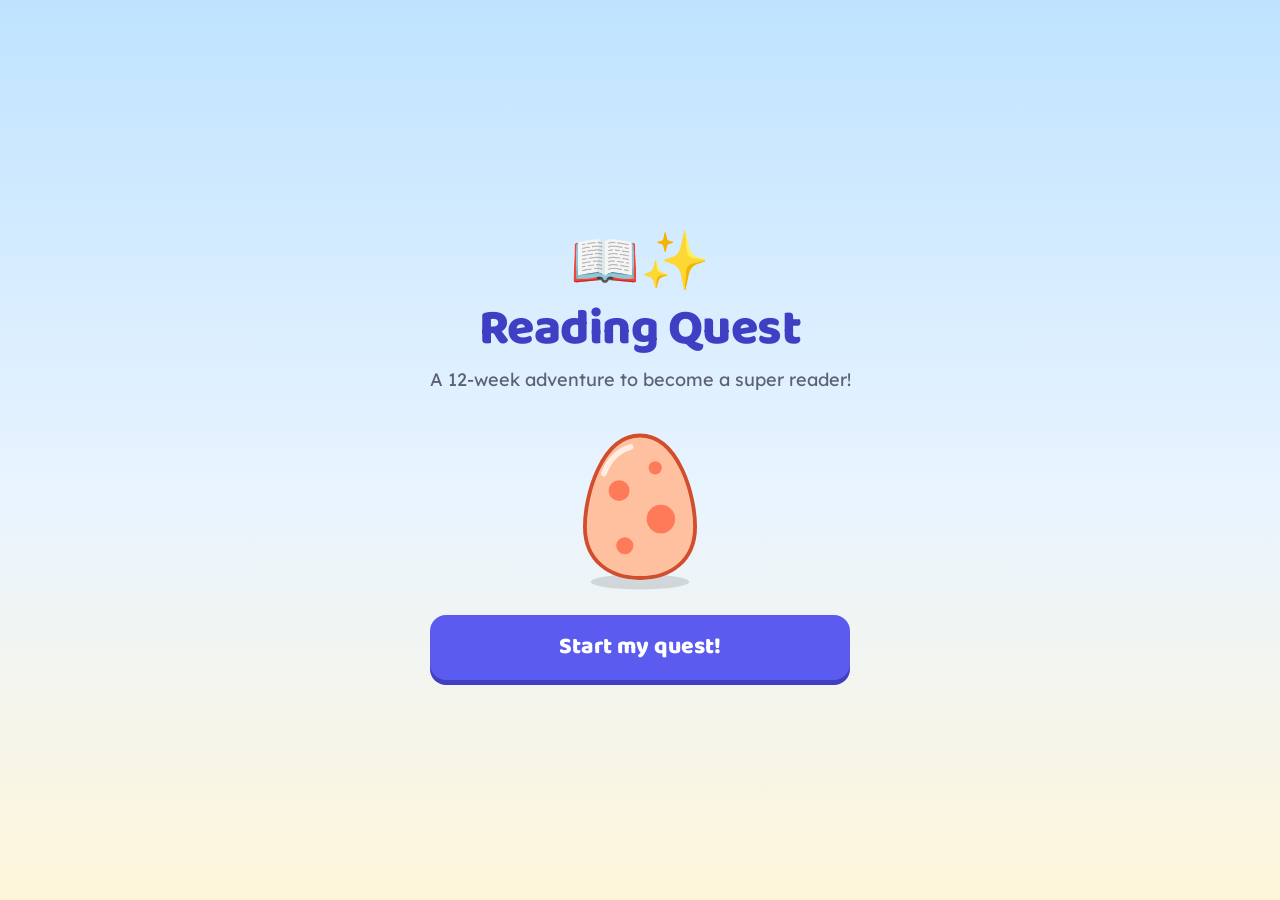
<file: index.html>
<!doctype html>
<html lang="en">
<head>
<meta charset="utf-8">
<meta name="viewport" content="width=device-width, initial-scale=1">
<title>Reading Quest</title>
<meta http-equiv="refresh" content="0; url=app/src/main/assets/www/">
<link rel="canonical" href="app/src/main/assets/www/">
<script>location.replace('app/src/main/assets/www/' + location.search + location.hash);</script>
</head>
<body style="font-family: system-ui, sans-serif; text-align: center; padding: 40px 16px;">
<p><a href="app/src/main/assets/www/">Open Reading Quest</a></p>
</body>
</html>
</file>
<file: app/src/main/assets/www/css/fonts.css>
/* Generated by tools/embed-fonts.js. Lexend and Baloo 2, SIL Open Font License (see ../fonts/). */
@font-face { font-family: 'Lexend'; font-weight: 400; font-display: swap; src: url([data-uri]) format('woff2'); }
@font-face { font-family: 'Lexend'; font-weight: 600; font-display: swap; src: url([data-uri]) format('woff2'); }
@font-face { font-family: 'Lexend'; font-weight: 700; font-display: swap; src: url([data-uri]) format('woff2'); }
@font-face { font-family: 'Baloo 2'; font-weight: 700; font-display: swap; src: url([data-uri]) format('woff2'); }
@font-face { font-family: 'Baloo 2'; font-weight: 800; font-display: swap; src: url([data-uri]) format('woff2'); }
</file>
<file: app/src/main/assets/www/css/app.css>
:root {
  --ts: 1;
  --ink: #2b2d42; --ink2: #5c6078; --line: #e3e6f0;
  --bg: #e9f4ff; --card: #ffffff; --paper: #fffdf6;
  --brand: #5b5bf0; --brand-d: #3f3fc4; --brand-l: #ececff;
  --ok: #1f9d61; --ok-l: #e2f7ec; --no: #d93f4c; --no-l: #fdeaec; --warn: #b97a00; --warn-l: #fff4d6;
  --gold: #ffc531;
  --nav-h: 68px;
  --safe-b: env(safe-area-inset-bottom, 0px); --safe-t: env(safe-area-inset-top, 0px);
}
* { box-sizing: border-box; -webkit-tap-highlight-color: transparent; }
html, body { margin: 0; padding: 0; }
body { font-family: 'Lexend', 'Noto Color Emoji', system-ui, sans-serif; color: var(--ink); background: var(--bg); font-size: 16px; line-height: 1.5; overscroll-behavior: none; -webkit-user-select: none; user-select: none; }
#app { min-height: 100vh; padding-top: var(--safe-t); }
h1, h2, h3 { font-family: 'Baloo 2', 'Lexend', 'Noto Color Emoji', sans-serif; line-height: 1.15; margin: 0; }
p { margin: 0 0 .6em; }
button { font: inherit; color: inherit; border: 0; background: none; cursor: pointer; padding: 0; }
button:disabled { cursor: default; }
.small { font-size: 13.5px; color: var(--ink2); margin: 0; }
.center { text-align: center; }
.card { background: var(--card); border-radius: 20px; box-shadow: 0 3px 0 rgba(43,45,66,.08), 0 8px 24px rgba(43,45,66,.06); }

/* ---------- buttons ---------- */
.btn { display: block; width: 100%; max-width: 420px; margin: 12px auto 0; padding: 13px 20px; border-radius: 16px; background: var(--brand); color: #fff; font-family: 'Baloo 2', 'Noto Color Emoji', sans-serif; font-weight: 800; font-size: 20px; box-shadow: 0 5px 0 var(--brand-d); transition: transform .06s, box-shadow .06s; position: relative; overflow: hidden; }
.btn:active:not(:disabled) { transform: translateY(4px); box-shadow: 0 1px 0 var(--brand-d); }
.btn.big { font-size: 23px; padding: 15px 22px; }
.btn.alt { background: #fff; color: var(--brand-d); box-shadow: 0 5px 0 #cfd3ee; border: 2px solid #cfd3ee; }
.btn.danger { background: var(--no); box-shadow: 0 5px 0 #a72b36; }
.btn:disabled { background: #c9cce0; box-shadow: 0 5px 0 #aeb2cc; color: #fff; }
.btn.wait .wait-fill { position: absolute; left: 0; top: 0; bottom: 0; width: 0; background: rgba(255,255,255,.35); transition: width linear; }
.btn .wait-lbl { position: relative; }
.btn.ready { animation: pulse 1.2s ease-in-out 3; }
.tool { background: #fff; border: 2px solid var(--line); border-radius: 999px; padding: 7px 14px; font-weight: 600; font-size: 15px; box-shadow: 0 2px 0 var(--line); white-space: nowrap; }
.pill { display: inline-block; background: var(--brand-l); color: var(--brand-d); border-radius: 999px; padding: 3px 12px; font-size: 15px; font-weight: 700; font-family: 'Lexend', sans-serif; vertical-align: middle; }
.inp { display: block; width: 100%; max-width: 340px; margin: 14px auto; padding: 14px 16px; font: inherit; font-size: 22px; font-weight: 600; text-align: center; border: 3px solid #cfd3ee; border-radius: 16px; background: #fff; color: var(--ink); outline: none; -webkit-user-select: text; user-select: text; }
.inp:focus { border-color: var(--brand); }
.inp.sm { font-size: 17px; padding: 9px 12px; margin: 6px 0; text-align: left; }

/* ---------- welcome ---------- */
.screen-welcome { background: linear-gradient(180deg, #bfe3ff 0%, #e9f4ff 55%, #fff6da 100%); }
.welcome { max-width: 480px; margin: 0 auto; padding: 36px 22px 40px; text-align: center; min-height: 100vh; display: flex; flex-direction: column; justify-content: center; }
.logo-big { font-size: 56px; }
.title { font-size: 50px; font-weight: 800; color: var(--brand-d); letter-spacing: -.5px; }
.title.sm { font-size: 34px; }
.sub { font-size: 18px; color: var(--ink2); margin: 8px 0 0; }
.lbl { font-size: 20px; margin-top: 16px; }
.egg-row { width: 190px; margin: 14px auto 6px; }
.egg-row .pet-body { transform-origin: 100px 180px; animation: wobble 2.2s ease-in-out infinite; }
.swatches { display: flex; justify-content: center; gap: 10px; margin: 8px 0; }
.swatch { width: 42px; height: 42px; border-radius: 50%; border: 4px solid #fff; box-shadow: 0 2px 6px rgba(0,0,0,.2); }
.swatch.on { outline: 4px solid var(--ink); }
.chips { display: flex; flex-wrap: wrap; justify-content: center; gap: 8px; margin-bottom: 6px; }
.chip { background: #fff; border: 2px solid #cfd3ee; border-radius: 999px; padding: 6px 14px; font-weight: 600; }
.how { text-align: left; margin: 16px 0 8px; }
.how-row { display: flex; gap: 14px; align-items: flex-start; background: #fff; border-radius: 16px; padding: 12px 14px; margin-bottom: 10px; box-shadow: 0 3px 0 rgba(43,45,66,.08); }
.how-row span { font-size: 30px; line-height: 1.1; }
.how-row p { margin: 0; font-size: 17px; }

/* ---------- top bar + nav ---------- */
.topbar { position: sticky; top: 0; z-index: 20; display: flex; justify-content: space-between; align-items: center; padding: 8px 14px; background: rgba(255,255,255,.94); backdrop-filter: blur(6px); border-bottom: 2px solid var(--line); }
.pet-chip { display: flex; align-items: center; gap: 6px; font-family: 'Baloo 2', 'Noto Color Emoji', sans-serif; font-weight: 800; font-size: 19px; }
.pet-chip .pet { width: 44px; height: 44px; }
.stats { display: flex; gap: 8px; }
.stat { background: #f3f5fb; border-radius: 999px; padding: 4px 11px; font-weight: 700; font-size: 15px; }
.nav { position: fixed; left: 0; right: 0; bottom: 0; z-index: 30; display: flex; background: #fff; border-top: 2px solid var(--line); padding-bottom: var(--safe-b); height: calc(var(--nav-h) + var(--safe-b)); }
.nav-btn { flex: 1; display: flex; flex-direction: column; align-items: center; justify-content: center; gap: 0; font-size: 12px; font-weight: 600; color: var(--ink2); }
.nav-ico { font-size: 25px; line-height: 1.2; filter: grayscale(.6); opacity: .75; transition: transform .15s; }
.nav-btn.on { color: var(--brand-d); }
.nav-btn.on .nav-ico { filter: none; opacity: 1; transform: translateY(-2px) scale(1.15); }

/* ---------- map ---------- */
.screen-map { background: linear-gradient(180deg, #cdeaff 0%, #e9f4ff 300px); }
.map-scroll, .page { max-width: 640px; margin: 0 auto; padding: 14px 14px calc(var(--nav-h) + var(--safe-b) + 24px); }
.today { display: flex; gap: 10px; align-items: center; padding: 14px; margin-bottom: 18px; }
.today-pet { width: 104px; flex: none; }
.today-pet .pet-body, .pet-big .pet-body, .res-pet .pet-body { transform-box: fill-box; transform-origin: 50% 100%; animation: bob 2.6s ease-in-out infinite; }
.today-txt { flex: 1; min-width: 0; }
.today-txt h2 { font-size: 24px; }
.today-txt .btn { margin-top: 8px; }
.bubble { background: var(--brand-l); border-radius: 14px 14px 14px 4px; padding: 8px 12px; font-weight: 600; margin-bottom: 6px; }
.today-next { font-size: 15px; color: var(--ink2); }
.land { position: relative; border-radius: 24px; padding: 14px 14px 20px; margin-bottom: 18px; background: linear-gradient(170deg, var(--c2) 0%, #fff 78%); border: 3px solid var(--c1); box-shadow: 0 5px 0 rgba(43,45,66,.08); }
.land-head { display: flex; align-items: center; gap: 10px; }
.land-emoji { font-size: 44px; line-height: 1; }
.land-names { flex: 1; min-width: 0; }
.land-week { font-size: 13px; font-weight: 700; text-transform: uppercase; letter-spacing: .6px; color: var(--ink2); }
.land h2 { font-size: 26px; }
.land-focus { font-size: 14.5px; font-weight: 600; }
.powerup { background: #fff; border: 2px solid var(--c1); border-radius: 999px; padding: 6px 11px; font-size: 13.5px; font-weight: 700; white-space: nowrap; box-shadow: 0 2px 0 var(--c1); }
.land.fog { display: flex; align-items: center; gap: 12px; background: #eef0f6; border: 3px dashed #c5c9da; box-shadow: none; padding: 12px 14px; color: #8a8fa8; }
.land.fog .land-emoji { filter: grayscale(1); opacity: .55; font-size: 34px; }
.land.fog h2 { font-size: 20px; }
.land.fog > div { flex: 1; }
.fog-lock { font-size: 22px; opacity: .6; }
.path { margin-top: 14px; display: flex; flex-direction: column; gap: 12px; }
.node { display: flex; align-items: center; gap: 10px; text-align: left; position: relative; }
.node.n0 { margin-left: 2%; } .node.n1 { margin-left: 24%; } .node.n2 { margin-left: 40%; } .node.n3 { margin-left: 20%; } .node.n4 { margin-left: 4%; }
.node-face { flex: none; width: 66px; height: 66px; border-radius: 50%; display: flex; align-items: center; justify-content: center; font-family: 'Baloo 2', 'Noto Color Emoji', sans-serif; font-weight: 800; font-size: 30px; background: #fff; border: 4px solid var(--c1); box-shadow: 0 5px 0 var(--c1); color: var(--ink); }
.node.boss .node-face { width: 80px; height: 80px; font-size: 40px; border-radius: 26px; }
.node-title { font-weight: 700; font-size: 15px; line-height: 1.25; flex: 1; min-width: 0; }
.node.done .node-face { background: #fffbe8; border-color: var(--gold); box-shadow: 0 5px 0 #e0a800; font-size: 34px; }
.node.locked .node-face, .node.sleep .node-face { background: #eceef5; border-color: #c5c9da; box-shadow: 0 5px 0 #c5c9da; filter: grayscale(.9); opacity: .8; font-size: 26px; }
.node.locked .node-title, .node.sleep .node-title { color: #6b7089; }
.node.current .node-face { background: var(--brand); color: #fff; border-color: #fff; box-shadow: 0 5px 0 var(--brand-d), 0 0 0 5px rgba(91,91,240,.25); animation: pulse 1.4s ease-in-out infinite; }
.node .stars.mini { position: absolute; left: 0; width: 66px; bottom: -9px; text-align: center; }
.node.boss .stars.mini { width: 80px; }
.go-tag { position: absolute; left: 44px; top: -8px; background: var(--gold); color: #5a3b00; font-size: 12px; font-weight: 800; border-radius: 999px; padding: 1px 8px; box-shadow: 0 2px 0 #e0a800; }
.map-end { text-align: center; font-size: 34px; opacity: .5; }
.stars { letter-spacing: 1px; white-space: nowrap; }
.star { color: #d5d8e6; text-shadow: 0 1px 0 rgba(0,0,0,.08); }
.star.on { color: var(--gold); text-shadow: 0 1px 0 #c98f00; }
.stars.mini { font-size: 15px; line-height: 1; }
.stars.big { font-size: 64px; line-height: 1; display: block; margin: 4px 0 8px; }
.stars.big.anim .star.on { display: inline-block; animation: starpop .5s cubic-bezier(.2,1.6,.4,1) both; }
.stars.big.anim .star.on:nth-child(1) { animation-delay: .7s; } .stars.big.anim .star.on:nth-child(2) { animation-delay: 1.05s; } .stars.big.anim .star.on:nth-child(3) { animation-delay: 1.4s; }

/* ---------- strategy card ---------- */
.strategy { text-align: center; }
.st-icon { font-size: 60px; line-height: 1.1; }
.st-kicker, .kicker { font-size: 13px; font-weight: 700; letter-spacing: .8px; text-transform: uppercase; color: var(--brand-d); }
.strategy h2 { font-size: 32px; }
.st-tag { font-size: 18px; color: var(--ink2); }
.st-steps { text-align: left; padding: 0; margin: 12px 0; list-style: none; counter-reset: st; }
.st-steps li { counter-increment: st; background: #fff; border-radius: 14px; padding: 11px 12px 11px 52px; margin-bottom: 8px; position: relative; font-size: calc(17px * var(--ts)); box-shadow: 0 3px 0 rgba(43,45,66,.08); }
.st-steps li::before { content: counter(st); position: absolute; left: 11px; top: 9px; width: 30px; height: 30px; border-radius: 50%; background: var(--brand); color: #fff; font-weight: 800; text-align: center; line-height: 30px; font-family: 'Baloo 2', 'Noto Color Emoji', sans-serif; }
.st-ex { text-align: left; background: var(--warn-l); border-radius: 14px; padding: 12px 14px; font-size: calc(16.5px * var(--ts)); }
.st-ex-h { font-weight: 800; font-family: 'Baloo 2', 'Noto Color Emoji', sans-serif; font-size: 18px; }
.st-ex-text { background: #fff; border-radius: 10px; padding: 8px 10px; }
.st-ex-a { margin: 0; }

/* ---------- lesson ---------- */
.screen-session { background: #f4f6fc; }
.s-head { position: sticky; top: 0; z-index: 20; display: flex; align-items: center; gap: 10px; padding: 9px 12px; background: #fff; border-bottom: 2px solid var(--line); }
.x-btn { width: 38px; height: 38px; border-radius: 50%; background: #f0f2f8; font-size: 17px; font-weight: 700; color: var(--ink2); flex: none; }
.s-prog { flex: 1; height: 14px; background: #e6e9f4; border-radius: 999px; overflow: hidden; }
.s-prog-fill { height: 100%; background: linear-gradient(90deg, #7ed957, #2fa866); border-radius: 999px; transition: width .4s; min-width: 8px; }
.s-prog-fill.time { background: linear-gradient(90deg, #ffb347, #ff7a59); transition: width 1s linear; }
.s-land { font-size: 24px; }
.s-body { max-width: 720px; margin: 0 auto; padding: 16px 14px 40px; }
.word-card { background: #fff; border-radius: 22px; padding: 26px 18px; text-align: center; margin-top: 12px; box-shadow: 0 5px 0 rgba(43,45,66,.08); border: 3px solid var(--brand-l); }
.word-big { font-family: 'Baloo 2', 'Noto Color Emoji', sans-serif; font-weight: 800; font-size: 44px; color: var(--brand-d); line-height: 1.1; }
.word-def { font-size: calc(21px * var(--ts)); font-weight: 600; margin: 10px 0 8px; }
.word-ex { font-size: calc(18px * var(--ts)); color: var(--ink2); margin: 0; }
.say { font-size: 22px; background: var(--brand-l); border-radius: 50%; width: 42px; height: 42px; vertical-align: middle; }
.reader-head h1 { font-size: 32px; margin: 6px 0 10px; }
.genre-tag { display: inline-block; font-size: 12.5px; font-weight: 700; text-transform: uppercase; letter-spacing: .7px; background: var(--brand-l); color: var(--brand-d); padding: 3px 10px; border-radius: 999px; margin-right: 6px; }
.boss-tag { background: #fff0c9; color: #7a5200; }
.reader-tools { display: flex; align-items: center; gap: 10px; margin-bottom: 10px; flex-wrap: wrap; }
.passage { background: var(--paper); border: 2px solid #f0e8d0; border-radius: 18px; padding: 18px 18px 8px; font-size: calc(20px * var(--ts)); line-height: 1.75; }
.passage p { margin: 0 0 .85em; }
.passage .stanza { line-height: 1.6; }
.p-head { font-size: calc(21px * var(--ts)); margin: .5em 0 .35em; color: var(--brand-d); }
.vw { border-bottom: 3px dotted var(--brand); font-weight: 600; cursor: pointer; }
.vw.demo { font-weight: 600; cursor: default; }
.sent.speaking { background: #fff2a8; border-radius: 6px; box-shadow: 0 0 0 3px #fff2a8; }
.hint-para { background: #fff6c9; border-radius: 10px; box-shadow: 0 0 0 6px #fff6c9; }
.reader-foot { margin-top: 16px; }

.quiz .lookback { display: none; position: fixed; top: 0; right: 0; bottom: 0; left: 0; z-index: 50; background: #f4f6fc; overflow-y: auto; padding: 0 14px 30px; }
.quiz .lookback.open { display: block; }
.lb-head { position: sticky; top: 0; display: flex; justify-content: space-between; align-items: center; gap: 10px; padding: 10px 0; background: #f4f6fc; z-index: 2; padding-top: calc(10px + var(--safe-t)); }
.q-meta { display: flex; align-items: center; gap: 8px; flex-wrap: wrap; margin-bottom: 10px; }
.skill-chip { background: #fff; border: 2px solid var(--line); border-radius: 999px; padding: 4px 11px; font-size: 13.5px; font-weight: 700; }
.q-count { font-size: 13.5px; color: var(--ink2); flex: 1; }
.q-card { background: #fff; border-radius: 22px; padding: 18px 16px 0; box-shadow: 0 5px 0 rgba(43,45,66,.08); }
.part-tag { display: inline-block; background: var(--ink); color: #fff; font-weight: 700; font-size: 13px; border-radius: 8px; padding: 2px 10px; margin-bottom: 8px; }
.q-text { font-family: 'Lexend', sans-serif; font-weight: 700; font-size: calc(20px * var(--ts)); line-height: 1.4; margin-bottom: 14px; }
.hl-word { color: var(--brand-d); background: var(--brand-l); padding: 0 8px; border-radius: 8px; }
.opts { display: flex; flex-direction: column; gap: 10px; }
.opt { display: flex; align-items: center; gap: 12px; width: 100%; text-align: left; padding: 12px 14px; border-radius: 16px; background: #fff; border: 3px solid #dfe3f1; box-shadow: 0 4px 0 #dfe3f1; font-size: calc(18px * var(--ts)); font-weight: 600; line-height: 1.35; transition: transform .06s; color: var(--ink); }
.opt:active:not(:disabled) { transform: translateY(3px); box-shadow: 0 1px 0 #dfe3f1; }
.opt-mark { flex: none; width: 32px; height: 32px; border-radius: 10px; background: #f0f2f8; color: var(--ink2); display: flex; align-items: center; justify-content: center; font-weight: 800; font-size: 16px; }
.opts.multi .opt-mark { background: #fff; border: 3px solid #b9bed6; border-radius: 8px; width: 30px; height: 30px; font-size: 18px; color: transparent; }
.opt.sel { border-color: var(--brand); box-shadow: 0 4px 0 var(--brand-d); background: var(--brand-l); }
.opt.sel .opt-mark { background: var(--brand); color: #fff; }
.opts.multi .opt.sel .opt-mark { background: var(--brand); border-color: var(--brand); color: #fff; }
.opts.multi .opt.ok .opt-mark { border-color: var(--ok); color: #fff; }
.opt.ok { border-color: var(--ok); box-shadow: 0 4px 0 var(--ok); background: var(--ok-l); color: #0f5c38; }
.opt.ok .opt-mark { background: #157a4a; color: #fff; }
.opt.no { border-color: var(--no); box-shadow: none; background: var(--no-l); color: #8f2630; text-decoration: line-through; animation: shake .4s; }
.opt.gone { opacity: .28; box-shadow: none; text-decoration: line-through; }
.opt.dim { opacity: .5; box-shadow: none; }
.order .slots { display: flex; flex-direction: column; gap: 8px; }
.slot { display: flex; align-items: center; gap: 10px; min-height: 52px; width: 100%; text-align: left; padding: 8px 12px; border-radius: 14px; border: 3px dashed #cfd3ee; background: #f8f9fd; font-size: calc(17px * var(--ts)); font-weight: 600; color: var(--ink); }
.slot.filled { border-style: solid; border-color: var(--brand); background: var(--brand-l); }
.slot.ok { border-color: var(--ok); background: var(--ok-l); }
.slot-n { flex: none; width: 30px; height: 30px; border-radius: 50%; background: var(--brand); color: #fff; font-weight: 800; display: flex; align-items: center; justify-content: center; font-family: 'Baloo 2', 'Noto Color Emoji', sans-serif; }
.bank { display: flex; flex-direction: column; gap: 8px; margin: 14px 0 8px; }
.bank-item { width: 100%; text-align: left; padding: 11px 14px; border-radius: 14px; background: #fff; border: 3px solid #dfe3f1; box-shadow: 0 4px 0 #dfe3f1; font-size: calc(17px * var(--ts)); font-weight: 600; color: var(--ink); }
.ev-tip { margin-bottom: 8px; font-weight: 600; color: var(--brand-d); }
.passage.ev { font-size: calc(18px * var(--ts)); line-height: 1.9; }
.sent.tap { border-bottom: 2px dashed #c9cde4; cursor: pointer; padding: 2px 0; }
.sent.tap.sel { background: var(--brand-l); border-bottom: 3px solid var(--brand); border-radius: 6px 6px 0 0; box-shadow: 0 0 0 3px var(--brand-l); }
.sent.bad { background: var(--no-l); border-bottom-color: var(--no); text-decoration: line-through; text-decoration-color: rgba(217,63,76,.5); }
.sent.good { background: var(--ok-l); border-bottom: 3px solid var(--ok); box-shadow: 0 0 0 3px var(--ok-l); border-radius: 6px 6px 0 0; }
#feedback { margin-top: 12px; }
.fb { border-radius: 16px; padding: 12px 14px; font-size: calc(16.5px * var(--ts)); animation: rise .25s ease-out; }
.fb p { margin: 0; }
.fb-h { font-family: 'Baloo 2', 'Noto Color Emoji', sans-serif; font-weight: 800; font-size: 19px; margin-bottom: 2px; }
.fb.ok { background: var(--ok-l); color: #0f5c38; }
.fb.retry { background: var(--warn-l); color: #6b4700; }
.fb.reveal { background: #e8f1ff; color: #1d417a; }
.fb-tip { margin-top: 6px !important; font-size: .92em; opacity: .9; }
.q-actions { position: sticky; bottom: 0; background: linear-gradient(180deg, rgba(255,255,255,0), #fff 22%); padding: 10px 0 calc(14px + var(--safe-b)); margin-top: 4px; border-radius: 0 0 22px 22px; }
.q-actions .btn { margin-top: 0; }

/* ---------- results ---------- */
.results { max-width: 520px; margin: 0 auto; padding: 26px 18px 40px; text-align: center; min-height: 100vh; }
.results h1 { font-size: 42px; color: var(--brand-d); }
.res-pet { width: 150px; margin: 0 auto; }
.res-score { font-size: 18px; font-weight: 600; margin-bottom: 6px; }
.res-msg { font-size: 18px; margin: 10px 0 14px; }
.dots { display: flex; justify-content: center; gap: 7px; margin-bottom: 14px; }
.dot { width: 16px; height: 16px; border-radius: 50%; background: #ccc; }
.dot.g { background: var(--ok); } .dot.y { background: var(--gold); } .dot.r { background: #e7a0a6; }
.loot { display: flex; flex-wrap: wrap; justify-content: center; gap: 10px; margin: 6px 0 12px; }
.loot-item { display: flex; align-items: center; gap: 10px; background: #fff; border-radius: 16px; padding: 10px 16px; text-align: left; box-shadow: 0 4px 0 rgba(43,45,66,.08); font-size: 15px; line-height: 1.3; animation: rise .5s 1.6s both; }
.loot-emoji { font-size: 36px; line-height: 1; }
.sticker-win { border: 3px solid var(--gold); }
.sticker-win .loot-emoji { font-size: 46px; animation: starpop .6s 1.9s both; }
.grew { padding: 12px; font-weight: 700; font-size: 18px; margin: 4px 0 12px; background: #fff7d6; }
.talk { text-align: left; padding: 12px 16px; margin: 12px 0 4px; border: 2px dashed #b9bfe6; box-shadow: none; }
.talk-h { font-family: 'Baloo 2', 'Noto Color Emoji', sans-serif; font-weight: 800; font-size: 18px; color: var(--brand-d); }
.talk p { margin: 0; font-size: 16.5px; }
.m-emoji { font-size: 50px; line-height: 1.1; }
.m-emoji.huge { font-size: 84px; }

/* ---------- pet + stickers ---------- */
.page-title { font-size: 32px; margin: 4px 0 10px; }
.sec { font-size: 22px; margin: 20px 0 8px; display: flex; justify-content: space-between; align-items: center; }
.gem-count { font-family: 'Lexend', sans-serif; font-size: 16px; }
.pet-stage { text-align: center; padding: 16px; background: linear-gradient(180deg, #fff 0%, #f0f6ff 100%); }
.pet-big { width: 220px; margin: 0 auto; }
.pet-big.boing { animation: boing .5s; }
.pet-stage h1 { font-size: 36px; }
.pet-rank { font-weight: 700; color: var(--brand-d); margin-bottom: 10px; }
.bar { height: 14px; background: #e6e9f4; border-radius: 999px; overflow: hidden; margin: 6px 0; }
.bar-fill { height: 100%; background: var(--brand); border-radius: 999px; min-width: 6px; }
.bar-fill.n { background: #b9bed6; } .bar-fill.g { background: var(--ok); } .bar-fill.y { background: var(--gold); } .bar-fill.r { background: #e5737c; }
.shop { display: grid; grid-template-columns: repeat(3, 1fr); gap: 10px; }
.shop-item { background: #fff; border-radius: 16px; padding: 10px 6px; display: flex; flex-direction: column; align-items: center; box-shadow: 0 4px 0 rgba(43,45,66,.08); border: 3px solid transparent; }
.shop-item.on { border-color: var(--brand); }
.shop-emoji { font-size: 34px; }
.shop-name { font-weight: 700; font-size: 14px; }
.shop-cost { font-size: 13px; color: var(--ink2); font-weight: 600; }
.shop-item.owned .shop-cost { color: var(--ok); }
.sticker-grid { display: grid; grid-template-columns: repeat(5, 1fr); gap: 8px; }
.sticker { background: #eef0f6; border-radius: 14px; padding: 8px 2px 6px; display: flex; flex-direction: column; align-items: center; min-height: 92px; border: 2px dashed #c9cde0; }
.sticker.got { background: #fff; border: 2px solid var(--gold); box-shadow: 0 3px 0 #e0a800; }
.sticker-emoji { font-size: 32px; line-height: 1.2; }
.sticker-emoji.q { color: #b4b9cf; font-family: 'Baloo 2', 'Noto Color Emoji', sans-serif; font-weight: 800; }
.sticker-name { font-size: 12.5px; font-weight: 600; text-align: center; line-height: 1.15; color: var(--ink2); padding: 0 2px; }

/* ---------- word pop ---------- */
.game-intro, .gate { text-align: center; }
.game { min-height: 100vh; background: linear-gradient(180deg, #9fd8ff 0%, #d8f0ff 60%, #f2fbff 100%); padding-bottom: 30px; }
.game-top { display: flex; align-items: center; gap: 10px; padding: 10px 12px; }
.g-score { font-family: 'Baloo 2', 'Noto Color Emoji', sans-serif; font-weight: 800; font-size: 22px; }
.clue { max-width: 560px; margin: 8px 14px 0; padding: 14px 16px; text-align: center; }
.clue p { font-size: calc(21px * var(--ts)); font-weight: 600; margin: 4px 0 0; }
@media (min-width: 588px) { .clue { margin-left: auto; margin-right: auto; } }
.bubbles { display: grid; grid-template-columns: 1fr 1fr; gap: 16px; max-width: 420px; margin: 26px auto 0; padding: 0 20px; }
.bubble.b0, .bubble.b1, .bubble.b2, .bubble.b3 { aspect-ratio: 1; border-radius: 50%; display: flex; align-items: center; justify-content: center; padding: 8px; margin: 0; font-family: 'Baloo 2', 'Noto Color Emoji', sans-serif; font-weight: 800; font-size: 22px; color: var(--ink); box-shadow: inset -8px -10px 0 rgba(0,0,0,.12), inset 8px 8px 0 rgba(255,255,255,.3), 0 8px 16px rgba(0,60,120,.18); animation: float 3s ease-in-out infinite; word-break: break-word; }
.bubble.b0 { background: #ff7a9c; } .bubble.b1 { background: #6c8cff; animation-delay: -.8s; } .bubble.b2 { background: #37c2a4; animation-delay: -1.6s; } .bubble.b3 { background: #ffa63d; animation-delay: -2.3s; }
.bubble.popped { animation: popout .3s forwards; }
.bubble.dim { opacity: .35; }

/* ---------- grown-ups ---------- */
.gate-q { font-family: 'Baloo 2', 'Noto Color Emoji', sans-serif; font-weight: 800; font-size: 40px; margin: 6px 0 14px; }
#gate-val { color: var(--brand-d); border-bottom: 4px solid var(--brand); padding: 0 12px; }
.keys { display: grid; grid-template-columns: repeat(3, 76px); gap: 10px; justify-content: center; }
.key { height: 60px; border-radius: 16px; background: #fff; font-size: 26px; font-weight: 700; box-shadow: 0 4px 0 #cfd3ee; border: 2px solid #cfd3ee; }
.key.ok { background: var(--brand); color: #fff; border-color: var(--brand-d); box-shadow: 0 4px 0 var(--brand-d); font-size: 20px; }
.screen-parent, .screen-gate { background: #f6f7fb; }
.parent { padding-bottom: 40px; -webkit-user-select: text; user-select: text; }
.par-head { display: flex; justify-content: space-between; align-items: center; gap: 10px; }
.parent .page-title { font-size: 25px; margin: 0; }
.tabs { display: flex; flex-wrap: wrap; gap: 6px; margin: 12px 0; }
.tab { padding: 8px 14px; border-radius: 999px; background: #fff; border: 2px solid var(--line); font-weight: 600; font-size: 14.5px; white-space: nowrap; }
.tab.on { background: var(--ink); color: #fff; border-color: var(--ink); }
.tiles { display: grid; grid-template-columns: repeat(3, 1fr); gap: 8px; }
.tile { background: #fff; border-radius: 14px; padding: 10px 8px; text-align: center; border: 1px solid var(--line); }
.tile b { display: block; font-size: 19px; font-family: 'Baloo 2', 'Noto Color Emoji', sans-serif; }
.tile span { font-size: 12px; color: var(--ink2); line-height: 1.2; display: block; }
.note { background: #fff; border-left: 4px solid var(--brand); border-radius: 8px; padding: 10px 12px; font-size: 14.5px; margin: 10px 0; }
.skill-row { display: grid; grid-template-columns: 150px 1fr; gap: 2px 10px; align-items: center; margin-bottom: 8px; }
.skill-name { font-weight: 600; font-size: 14.5px; }
.skill-val { grid-column: 1 / -1; font-size: 12.5px; color: var(--ink2); margin-top: -4px; }
.skill-val.r { color: var(--no); font-weight: 600; } .skill-val.g { color: var(--ok); }
.tipline { margin: -2px 0 10px; background: var(--warn-l); padding: 6px 10px; border-radius: 8px; }
.tbl { width: 100%; border-collapse: collapse; background: #fff; border-radius: 12px; overflow: hidden; font-size: 14px; }
.tbl th { text-align: left; font-size: 12px; text-transform: uppercase; letter-spacing: .5px; color: var(--ink2); padding: 8px; background: #eef0f6; }
.tbl td { padding: 8px; border-top: 1px solid var(--line); vertical-align: top; }
.plain { padding-left: 18px; font-size: 14.5px; margin: 0; }
.set-row { background: #fff; border-radius: 14px; padding: 12px; margin-bottom: 10px; border: 1px solid var(--line); }
.set-row label { display: block; font-weight: 700; margin-bottom: 6px; font-size: 15px; }
.set-row .small { margin-top: 6px; }
.set-row .btn { margin: 0; font-size: 17px; padding: 10px; }
.seg { display: flex; flex-wrap: wrap; gap: 6px; }
.seg-btn { padding: 8px 14px; border-radius: 10px; background: #f0f2f8; font-weight: 600; font-size: 14.5px; border: 2px solid transparent; }
.seg-btn.on { background: var(--brand-l); border-color: var(--brand); color: var(--brand-d); }
.tips { padding-left: 20px; font-size: 15.5px; }
.tips li { margin-bottom: 10px; }

/* ---------- overlays ---------- */
.modal-wrap { position: fixed; top: 0; right: 0; bottom: 0; left: 0; z-index: 100; background: rgba(30,32,60,.55); display: flex; align-items: center; justify-content: center; padding: 18px; animation: fade .15s; }
.modal { background: #fff; border-radius: 24px; padding: 22px 18px 20px; width: 100%; max-width: 420px; text-align: center; max-height: 90vh; overflow-y: auto; animation: rise .2s ease-out; }
.modal.tall { background: #f4f6fc; max-width: 520px; }
.modal h2 { font-size: 26px; margin-bottom: 6px; }
.tip-word { font-family: 'Baloo 2', 'Noto Color Emoji', sans-serif; font-weight: 800; font-size: 36px; color: var(--brand-d); }
.toast { position: fixed; left: 50%; bottom: calc(var(--nav-h) + 24px); transform: translateX(-50%); background: var(--ink); color: #fff; padding: 10px 18px; border-radius: 999px; font-weight: 600; font-size: 15px; z-index: 200; max-width: 90vw; text-align: center; animation: rise .2s; transition: opacity .4s; }
.toast.out { opacity: 0; }
.confetti { position: fixed; top: 0; right: 0; bottom: 0; left: 0; pointer-events: none; z-index: 300; }
.shake { animation: shake .4s; }
.pet { display: block; width: 100%; height: auto; }

@keyframes pulse { 0%, 100% { transform: scale(1); } 50% { transform: scale(1.06); } }
@keyframes bob { 0%, 100% { transform: translateY(0) scale(1, 1); } 50% { transform: translateY(-2px) scale(1.02, .98); } }
@keyframes wobble { 0%, 100% { transform: rotate(-4deg); } 50% { transform: rotate(4deg); } }
@keyframes shake { 0%, 100% { transform: translateX(0); } 20% { transform: translateX(-7px); } 40% { transform: translateX(7px); } 60% { transform: translateX(-5px); } 80% { transform: translateX(5px); } }
@keyframes starpop { 0% { transform: scale(0) rotate(-40deg); opacity: 0; } 100% { transform: scale(1) rotate(0); opacity: 1; } }
@keyframes rise { from { transform: translateY(12px); opacity: 0; } to { transform: translateY(0); opacity: 1; } }
@keyframes fade { from { opacity: 0; } to { opacity: 1; } }
@keyframes float { 0%, 100% { transform: translateY(0); } 50% { transform: translateY(-10px); } }
@keyframes popout { to { transform: scale(1.4); opacity: 0; } }
@keyframes boing { 0% { transform: scale(1); } 40% { transform: scale(1.12, .9); } 70% { transform: scale(.95, 1.06); } 100% { transform: scale(1); } }

/* ---------- tablets / landscape: passage beside the questions ---------- */
@media (min-width: 900px) {
  .s-body.quiz:not(.is-ev) { max-width: 1180px; display: grid; grid-template-columns: 1.05fr 1fr; gap: 20px; align-items: start; }
  .quiz .lookback { display: block; position: sticky; top: 70px; right: auto; bottom: auto; left: auto; max-height: calc(100vh - 90px); padding: 0; z-index: 1; background: none; }
  .quiz .lb-close, .quiz .look-btn { display: none; }
  .quiz .lb-head { background: none; padding-top: 0; }
  .map-scroll, .page { max-width: 720px; }
}
@media (max-width: 370px) {
  .title { font-size: 42px; } .node-title { font-size: 14px; } .stat { padding: 4px 8px; font-size: 14px; } .tiles { grid-template-columns: repeat(2, 1fr); }
  .passage { padding: 14px 14px 6px; }
}
@media (prefers-reduced-motion: reduce) { * { animation-duration: .01s !important; animation-iteration-count: 1 !important; } }

/* Evidence questions: keep the question in view while the child scrolls the text. */
.quiz.is-ev .q-text { position: sticky; top: 58px; z-index: 5; background: #fff; margin: 0 -16px 10px; padding: 10px 16px; border-bottom: 2px solid var(--line); font-size: calc(18px * var(--ts)); }
@media (min-width: 900px) {
  .quiz .lookback { top: 74px; overflow-y: auto; }
  .quiz .lb-head { position: static; padding: 0 0 8px; }
}
.today-txt .btn.big { font-size: 20px; padding: 13px 10px; white-space: normal; line-height: 1.2; }


/* ================= round 2 ================= */
/* touch targets (48px+) and readable child-facing captions */
.x-btn { width: 48px; height: 48px; font-size: 19px; }
.say { width: 48px; height: 48px; }
.tool { min-height: 48px; padding: 10px 16px; font-size: 16px; }
.tool.waiting { opacity: .55; }
.swatch { width: 48px; height: 48px; }
.chip { min-height: 48px; padding: 10px 16px; font-size: 16px; }
.powerup { min-height: 44px; padding: 8px 12px; font-size: 14.5px; }
.pet-chip { min-height: 48px; min-width: 0; flex: 1 1 auto; }
.pet-chip span { overflow: hidden; text-overflow: ellipsis; white-space: nowrap; }
.stats { flex: none; margin-left: 8px; } .stat { white-space: nowrap; }
.vw { padding: 6px 1px; margin: -6px -1px; }
.note-kid { font-size: calc(15.5px * var(--ts)); color: var(--ink2); margin: 6px 0 0; }
.nav-btn { font-size: 12.5px; } .q-count { font-size: 14.5px; } .skill-chip { font-size: 14.5px; } .genre-tag { font-size: 13px; } .go-tag { font-size: 13px; }
.ev-tip { font-size: calc(16px * var(--ts)); }
.pet-stage h1 { overflow-wrap: anywhere; }
.pet-big, .sticker.got { border: 0; font: inherit; color: inherit; cursor: pointer; }
.pet-big { display: block; background: none; padding: 0; }
.sticker.got { border: 2px solid var(--gold); }
.sticker.boing, .pet-big.boing { animation: boing .5s; }
.btn.sm { font-size: 17px; padding: 10px 14px; box-shadow: 0 4px 0 #cfd3ee; }
.btn.sticky { position: sticky; bottom: 0; }
.inp.area { font-size: 18px; font-weight: 400; text-align: left; max-width: none; resize: none; font-family: inherit; line-height: 1.5; }

/* the "I finished reading" button while the child should still be reading */
.btn.wait[aria-disabled="true"] { background: #e6e9f4; color: #4a4f6a; box-shadow: 0 5px 0 #c9cde0; }
.btn.wait .wait-fill { background: rgba(91, 91, 240, .22); }
.btn.wait:not([aria-disabled]) .wait-fill { display: none; }

/* reading: purpose line, stop-and-think, parts */
.purpose { background: #fff; border-left: 5px solid var(--gold); border-radius: 10px; padding: 9px 12px; font-size: calc(17px * var(--ts)); font-weight: 600; margin-bottom: 10px; }
.passage .fresh { animation: rise .45s ease-out; }
.stop-card { background: #fff; border: 3px solid var(--gold); border-radius: 22px; padding: 14px 14px 16px; margin-top: 14px; box-shadow: 0 5px 0 #e0a800; }
.stop-h { font-family: 'Baloo 2', sans-serif; font-weight: 800; font-size: 20px; color: #8a5a00; margin-bottom: 4px; }
.stop-card .opt { padding: 11px 14px; }
.stop-card .fb { margin-top: 10px; }
.opts.locked { opacity: .45; }
.mini-text, .passage.mini { background: var(--paper); border: 2px solid #f0e8d0; border-radius: 18px; padding: 14px 16px; font-size: calc(19px * var(--ts)); line-height: 1.7; margin: 10px 0 12px; }
.passage.mini p { margin: 0; }
.cloze { display: block; margin-top: 8px; font-weight: 600; background: var(--brand-l); border-radius: 10px; padding: 8px 10px; }
::highlight(rq-word) { background-color: #ffc531; color: #2b2d42; }

/* questions */
.remind { background: #fff; border: 2px dashed var(--gold); border-radius: 14px; padding: 8px 12px; font-size: calc(15.5px * var(--ts)); margin-bottom: 10px; }
.part-recap { background: #f0f2f8; border-radius: 12px; padding: 8px 12px; font-size: calc(15.5px * var(--ts)); margin-bottom: 10px; }
.pu-btn { min-width: 48px; padding: 10px 12px; }
.lb-q { position: sticky; top: 68px; z-index: 2; background: #fff; border: 2px solid var(--line); border-radius: 12px; padding: 8px 12px; font-weight: 600; font-size: calc(16px * var(--ts)); margin-bottom: 10px; }
.boss-bar { display: flex; align-items: center; gap: 10px; background: #fff; border-radius: 16px; padding: 6px 12px; margin-bottom: 10px; box-shadow: 0 3px 0 rgba(43,45,66,.08); }
.boss-face { font-size: 34px; line-height: 1; }
.hearts { display: flex; flex-wrap: wrap; gap: 2px; font-size: 17px; }
.heart.hit { animation: starpop .4s both; }
.slot { min-height: 44px; padding: 6px 12px; }
.sort-row { background: #fff; border: 3px solid #dfe3f1; border-radius: 16px; padding: 10px 12px; margin-bottom: 10px; }
.sort-row.ok { border-color: var(--ok); background: var(--ok-l); } .sort-row.no { border-color: var(--no); animation: shake .4s; }
.sort-t { font-weight: 600; font-size: calc(17px * var(--ts)); margin-bottom: 8px; }
.sort-cats { display: flex; flex-wrap: wrap; gap: 8px; }
.sort-cat { min-height: 44px; padding: 8px 14px; border-radius: 999px; background: #f0f2f8; border: 3px solid transparent; font-weight: 700; font-size: calc(15.5px * var(--ts)); color: var(--ink); }
.sort-cat.on { background: var(--brand-l); border-color: var(--brand); color: var(--brand-d); }
.sort-row.ok .sort-cat.on { background: #157a4a; border-color: #157a4a; color: #fff; }
.fb.has-pet { display: flex; gap: 10px; align-items: flex-start; }
.fb-pet { width: 46px; flex: none; } .fb-body { flex: 1; min-width: 0; }
.fb .say { width: 40px; height: 40px; font-size: 18px; background: rgba(255,255,255,.7); }
.quiz.is-ev .sent { scroll-margin-top: 190px; }

/* results */
.res-sub { font-size: 16.5px; color: var(--ink2); margin: -6px 0 12px; }
.week-done { background: #e8f1ff; }
.feel { background: #fff; border-radius: 18px; padding: 10px 12px; margin: 10px 0; box-shadow: 0 3px 0 rgba(43,45,66,.08); }
.feel-h { font-family: 'Baloo 2', sans-serif; font-weight: 800; font-size: 18px; }
.feel-row { display: flex; gap: 8px; justify-content: center; margin-top: 6px; }
.feel-btn { flex: 1; min-height: 64px; border-radius: 14px; background: #f3f5fb; font-size: 28px; display: flex; flex-direction: column; align-items: center; justify-content: center; }
.feel-btn span { font-size: 14px; font-weight: 600; }
.wdots { display: inline-flex; gap: 5px; vertical-align: middle; }
.wdot { width: 14px; height: 14px; border-radius: 50%; background: #dfe3f1; display: inline-block; }
.wdot.on { background: var(--ok); }
.week-line { display: flex; align-items: center; justify-content: center; gap: 10px; font-size: 15px; font-weight: 600; color: var(--ink2); margin: -6px 0 16px; }
.crown { position: absolute; left: 44px; top: -12px; font-size: 20px; }
.node.boss .crown { left: 58px; }

/* pet page */
.pet-says { display: inline-block; margin: 0 auto 6px; }
.friends { display: grid; grid-template-columns: repeat(4, 1fr); gap: 8px; }
.friend { background: #eef0f6; border-radius: 14px; padding: 8px 2px; text-align: center; border: 2px dashed #c9cde0; }
.friend.got { background: #fff; border: 2px solid var(--brand); }
.friend-emoji { font-size: 30px; display: block; line-height: 1.2; }
.friend:not(.got) .friend-emoji { filter: grayscale(1); opacity: .5; }
.friend-name { font-size: 12px; font-weight: 600; color: var(--ink2); line-height: 1.15; display: block; }

/* grown-ups */
.note.warn { border-left-color: var(--no); background: #fff7f7; }
.parent details { margin-top: 8px; } .parent summary { font-weight: 700; color: var(--brand-d); cursor: pointer; padding: 6px 0; }
.p-passage { font-size: 15px; line-height: 1.6; } .p-passage h4 { margin: 8px 0 2px; }
.chart { width: 100%; max-width: 420px; display: block; margin: 8px auto; }
.flu-bar { position: sticky; top: 0; z-index: 5; background: var(--ink); color: #fff; border-radius: 12px; padding: 8px 12px; display: flex; align-items: center; gap: 8px; flex-wrap: wrap; font-size: 14.5px; }
.flu-bar b { font-size: 22px; }
.flu-bar .tool { margin-left: auto; min-height: 40px; padding: 6px 12px; font-size: 14px; }
.flu-text { background: var(--paper); border: 2px solid #f0e8d0; border-radius: 16px; padding: 14px 16px; font-size: 21px; line-height: 2; margin: 10px 0; -webkit-user-select: none; user-select: none; }
.flu-text.dim { opacity: .5; }
.fw { padding: 3px 1px; border-radius: 6px; }
.fw.err { background: var(--no-l); color: #8f2630; text-decoration: line-through; }
.fw.last { background: var(--gold); }

.modal.tall { position: relative; }
.welcome.step2 { padding-top: 16px; padding-bottom: 20px; justify-content: flex-start; }
.welcome.step2 .egg-row { width: 128px; margin: 6px auto 2px; }
.welcome.step2 .inp { margin: 10px auto; }

@media (max-width: 370px) {
  .land-head { flex-wrap: wrap; } .land h2 { font-size: 22px; overflow-wrap: anywhere; } .powerup { margin-left: auto; }
  .friends { grid-template-columns: repeat(3, 1fr); }
  .tool { padding: 10px 12px; font-size: 15px; }
}
/* portrait tablets: keep the passage on screen above the question */
@media (min-width: 700px) and (max-width: 899px) and (min-height: 1000px) {
  .quiz:not(.is-ev) .lookback { display: block; position: static; max-height: 46vh; overflow-y: auto; padding: 0; background: none; margin-bottom: 14px; }
  .quiz .lb-close, .quiz .look-btn, .quiz .lb-q { display: none; }
  .quiz .lb-head { position: static; background: none; padding: 0 0 6px; }
}
@media (min-width: 900px) { .quiz .lb-q { display: none; } }

h1:focus, h2:focus, #feedback:focus { outline: none; }
.btn:disabled { background: #dfe3f1; box-shadow: 0 5px 0 #c9cde0; color: #6b7089; }
.bubble.b0, .bubble.b1, .bubble.b2, .bubble.b3 { min-height: 120px; }

/* ---- fixes from the visual review ---- */
.passage .fresh { scroll-margin-top: 84px; }
#feedback { scroll-margin-bottom: 110px; } .sort-row { scroll-margin-top: 80px; }
.quiz.is-ev #feedback { position: sticky; bottom: calc(96px + var(--safe-b)); z-index: 4; }
.toast { left: 5vw; right: 5vw; width: -webkit-fit-content; width: fit-content; max-width: 90vw; margin: 0 auto; transform: none; }
.screen-session ~ .toast { top: calc(76px + var(--safe-t)); bottom: auto; }
.friend-name, .sticker-name, .shop-cost, .nav-btn { font-size: 14px; }
.land-week, .st-kicker, .kicker, .genre-tag, .go-tag, .part-tag { font-size: 14px; letter-spacing: .4px; }
.node.locked .node-title, .node.sleep .node-title { color: #4a4f6a; }
.land-week { color: var(--ink); } .land.fog { color: #6b7089; }
.shop-item.owned .shop-cost, .skill-val.g { color: #157a4a; } .skill-val.r { color: #b3303b; }
.tool.waiting { opacity: .7; }
.pet-says[hidden] { display: none; }
.pet-big .pet, .today-pet .pet, .res-pet .pet, .fb-pet .pet { overflow: visible; }
.modal.tall { padding-bottom: 0; }
.modal.tall .btn.sticky { bottom: 0; margin-bottom: 0; box-shadow: none; border-bottom: 16px solid #f4f6fc; border-radius: 16px 16px 30px 30px; }
.lb-head b { min-width: 0; overflow: hidden; text-overflow: ellipsis; white-space: nowrap; }
.lb-q { max-height: 4.6em; overflow-y: auto; }
@media (max-height: 700px) { .quiz.is-ev .q-text { max-height: 7.2em; overflow-y: auto; } }
.fb .say { width: 44px; height: 44px; }
.tab, .seg-btn { min-height: 44px; min-width: 44px; }
.parent summary { padding: 12px 0; }
.flu-bar .tool { min-height: 44px; color: var(--ink); }
.fw { padding: 8px 3px; }
.passage.ev { line-height: 2.2; } .sent.tap { padding: 5px 0; }

/* web version: backup buttons */
.set-row .btn.sm { margin-top: 8px; }
.file-btn { display: block; text-align: center; cursor: pointer; }
</file>
